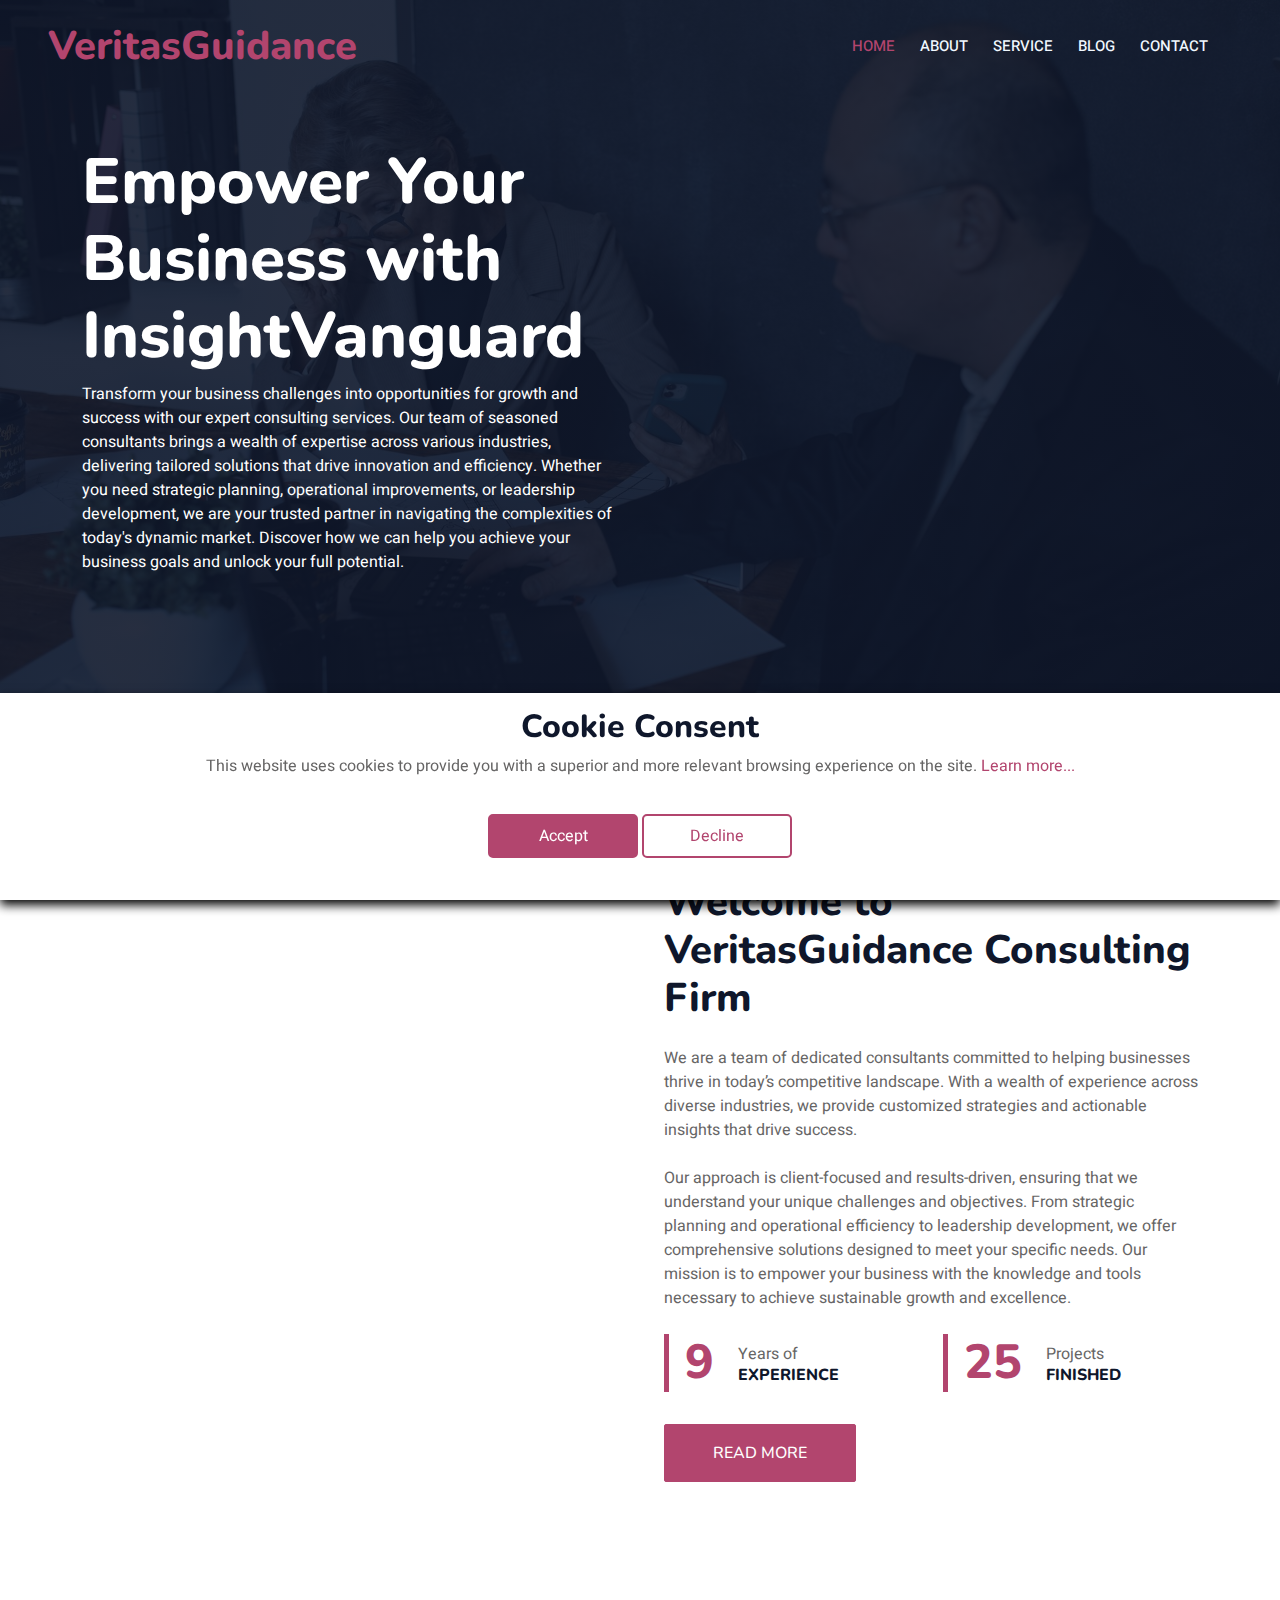
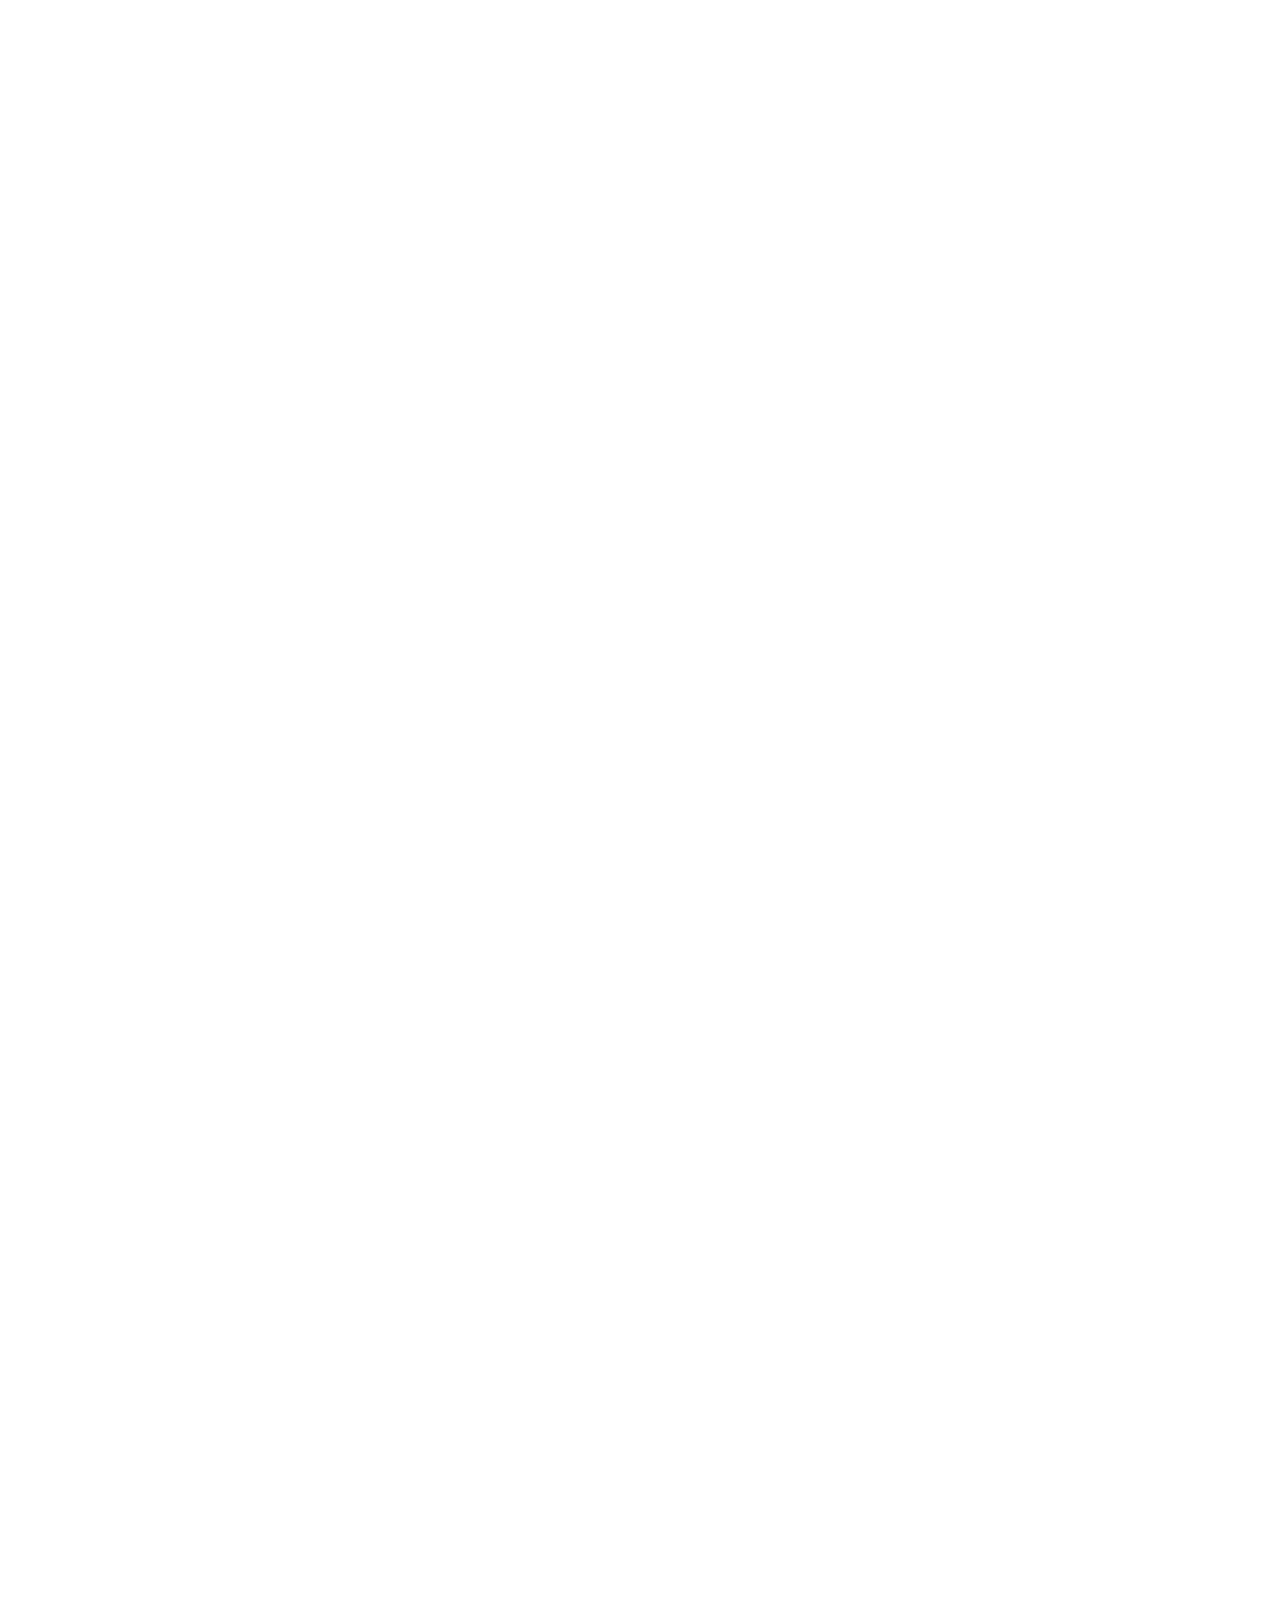
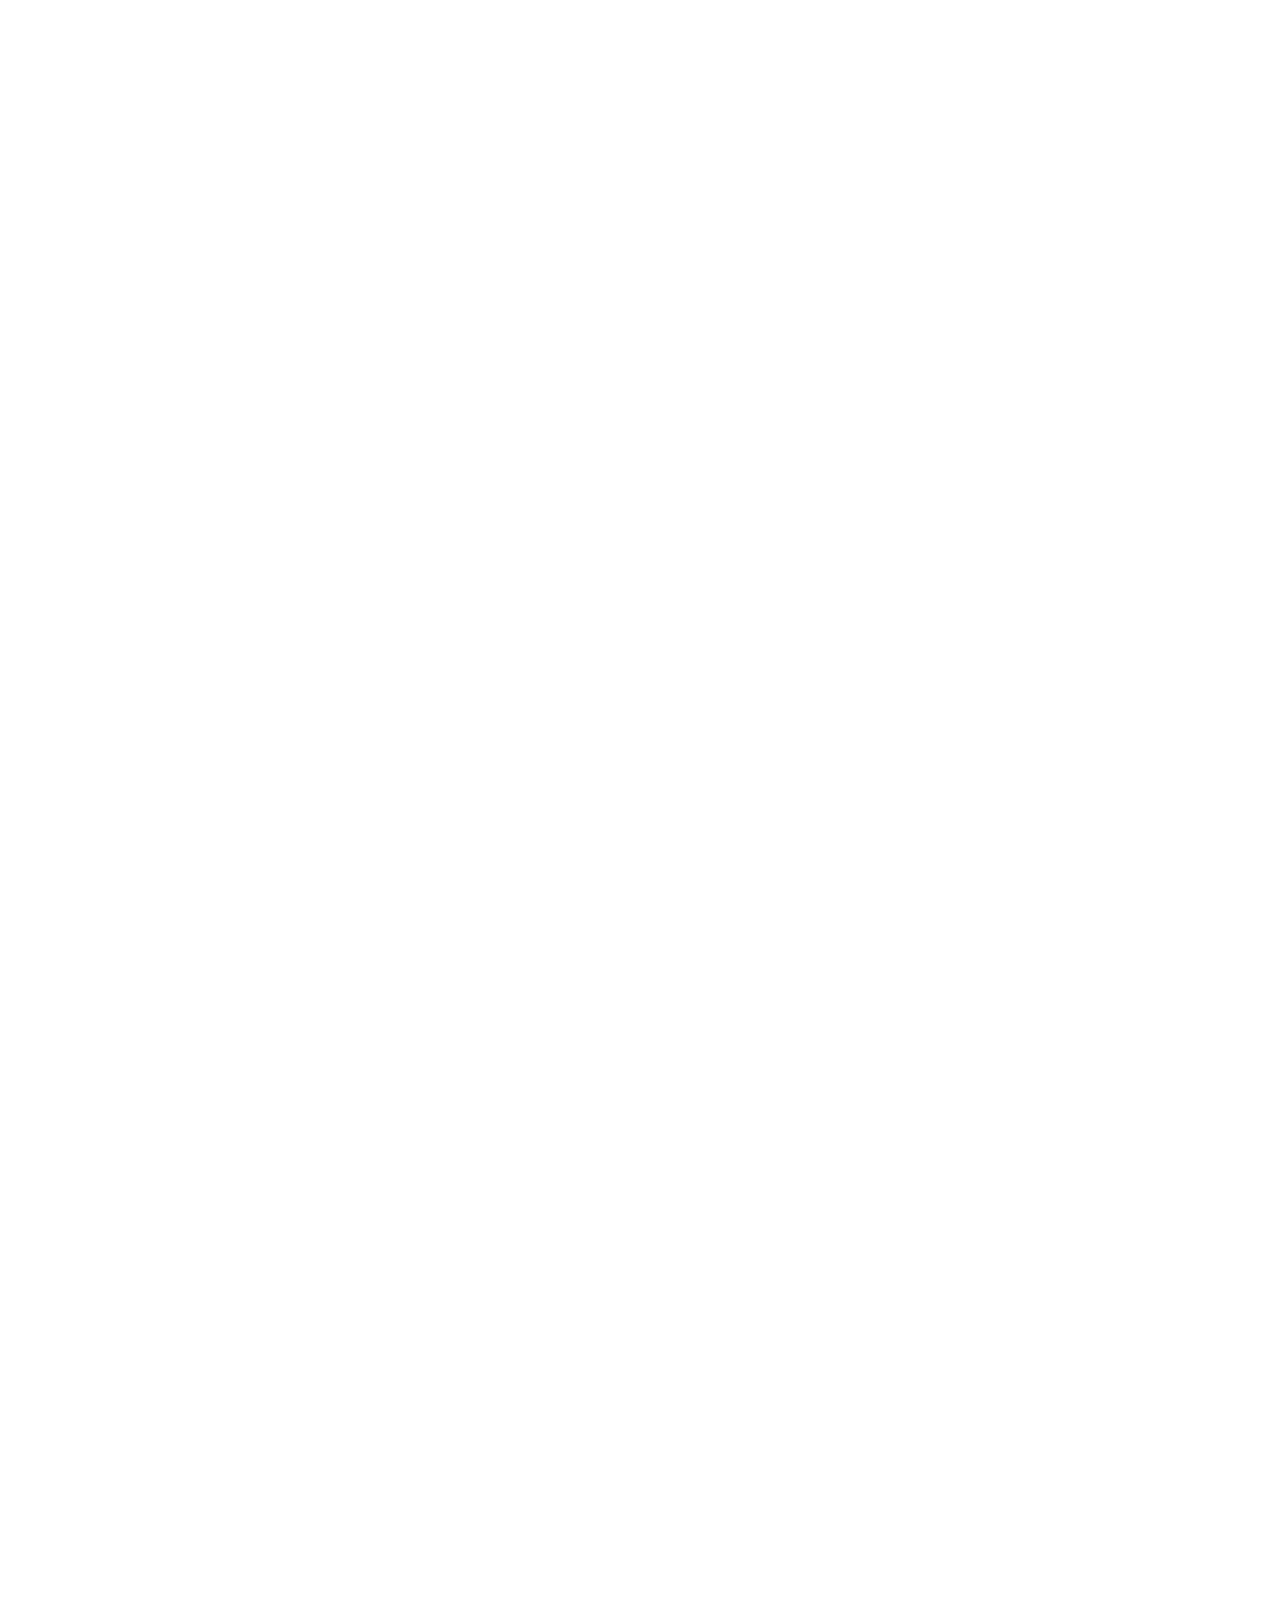
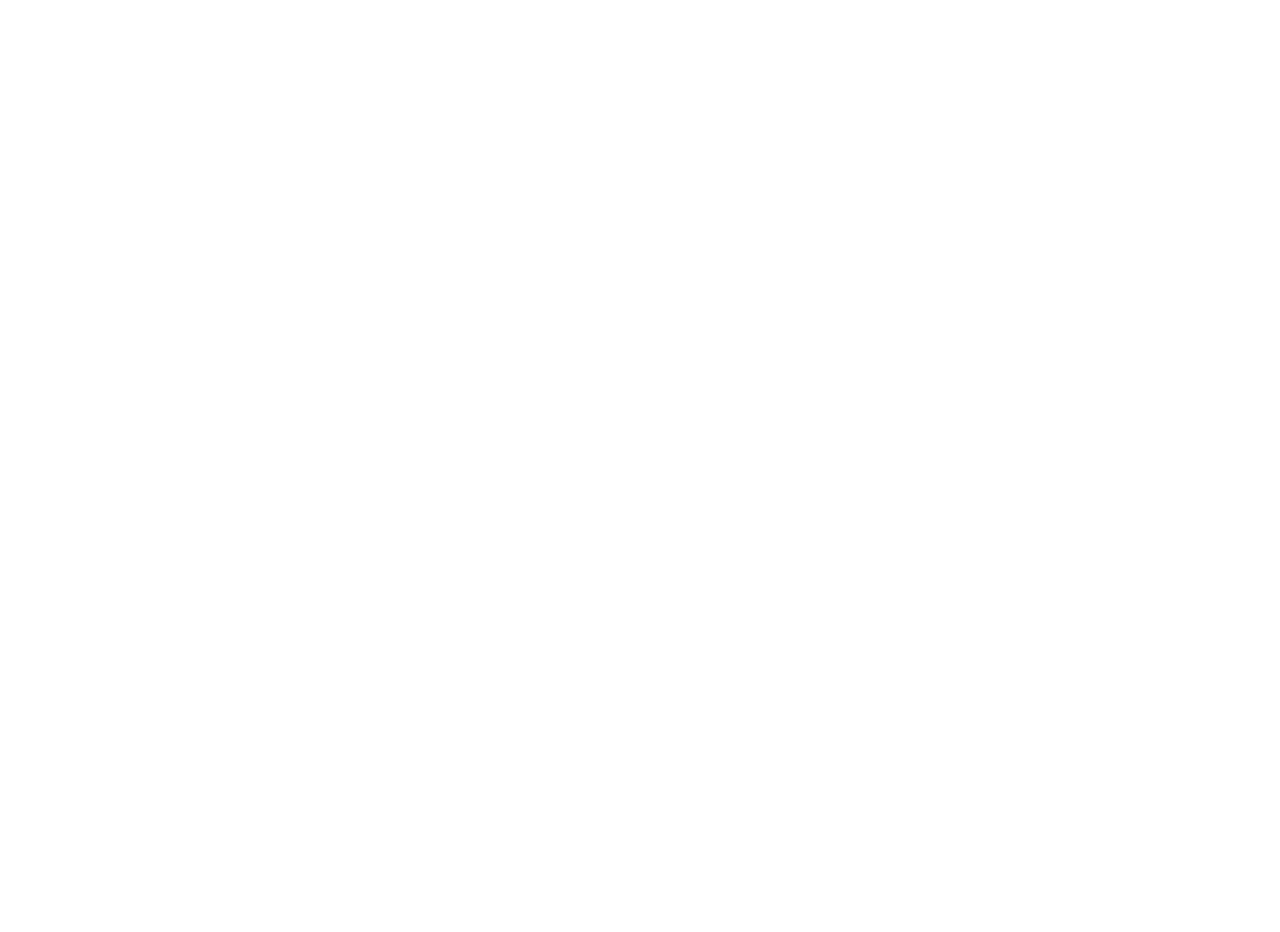
<file: index.html>
<!DOCTYPE html>
<html lang="en">
    <head>
        <meta charset="utf-8" />
        <title>VeritasGuidance</title>
        <meta content="width=device-width, initial-scale=1.0" name="viewport" />
        <meta content="" name="keywords" />
        <meta content="" name="description" />

        <!-- Favicon -->
        <link href="img/favicon.ico" rel="icon" />

        <!-- Google Web Fonts -->
        <link rel="preconnect" href="https://fonts.googleapis.com" />
        <link rel="preconnect" href="https://fonts.gstatic.com" crossorigin />
        <link
            href="https://fonts.googleapis.com/css2?family=Heebo:wght@400;500;600&family=Nunito:wght@600;700;800&family=Pacifico&display=swap"
            rel="stylesheet"
        />

        <!-- Icon Font Stylesheet -->
        <link
            href="https://cdnjs.cloudflare.com/ajax/libs/font-awesome/5.10.0/css/all.min.css"
            rel="stylesheet"
        />
        <link
            href="https://cdn.jsdelivr.net/npm/bootstrap-icons@1.4.1/font/bootstrap-icons.css"
            rel="stylesheet"
        />

        <!-- Libraries Stylesheet -->
        <link href="lib/animate/animate.min.css" rel="stylesheet" />
        <link
            href="lib/owlcarousel/assets/owl.carousel.min.css"
            rel="stylesheet"
        />
        <link
            href="lib/tempusdominus/css/tempusdominus-bootstrap-4.min.css"
            rel="stylesheet"
        />

        <!-- Customized Bootstrap Stylesheet -->
        <link href="css/bootstrap.min.css" rel="stylesheet" />

        <!-- Template Stylesheet -->
        <link href="css/style.css" rel="stylesheet" />
    </head>

    <body>
        <div class="bg-white p-0">
            <!-- Spinner Start -->
            <div
                id="spinner"
                class="show bg-white position-fixed translate-middle w-100 vh-100 top-50 start-50 d-flex align-items-center justify-content-center"
            >
                <div
                    class="spinner-border text-primary"
                    style="width: 3rem; height: 3rem"
                    role="status"
                >
                    <span class="sr-only">Loading...</span>
                </div>
            </div>
            <!-- Spinner End -->

            <!-- Navbar & Hero Start -->
            <div class="position-relative p-0">
                <nav
                    class="navbar navbar-expand-lg navbar-dark bg-dark px-4 px-lg-5 py-3 py-lg-0"
                >
                    <a href="" class="navbar-brand p-0">
                        <h1 class="text-primary m-0">VeritasGuidance</h1>
                        <!-- <img src="img/logo.png" alt="Logo"> -->
                    </a>
                    <button
                        class="navbar-toggler"
                        type="button"
                        data-bs-toggle="collapse"
                        data-bs-target="#navbarCollapse"
                    >
                        <span class="fa fa-bars"></span>
                    </button>
                    <div class="collapse navbar-collapse" id="navbarCollapse">
                        <div class="navbar-nav ms-auto py-0 pe-4">
                            <a
                                href="index.html"
                                class="nav-item nav-link active"
                                >Home</a
                            >
                            <a href="#about.html" class="nav-item nav-link"
                                >About</a
                            >
                            <a href="#service" class="nav-item nav-link"
                                >Service</a
                            >
                            <a href="#blog" class="nav-item nav-link">Blog</a>
                            <a href="#contact" class="nav-item nav-link"
                                >Contact</a
                            >
                        </div>
                    </div>
                </nav>

                <div class="py-5 bg-dark hero-header mb-5">
                    <div class="container my-5 py-5">
                        <div class="row align-items-center g-5">
                            <div class="col-lg-6 text-center text-lg-start">
                                <h1
                                    class="display-3 text-white animated slideInLeft"
                                >
                                    Empower Your Business with InsightVanguard
                                </h1>
                                <p
                                    class="text-white animated slideInLeft mb-4 pb-2"
                                >
                                    Transform your business challenges into
                                    opportunities for growth and success with
                                    our expert consulting services. Our team of
                                    seasoned consultants brings a wealth of
                                    expertise across various industries,
                                    delivering tailored solutions that drive
                                    innovation and efficiency. Whether you need
                                    strategic planning, operational
                                    improvements, or leadership development, we
                                    are your trusted partner in navigating the
                                    complexities of today's dynamic market.
                                    Discover how we can help you achieve your
                                    business goals and unlock your full
                                    potential.
                                </p>
                            </div>
                        </div>
                    </div>
                </div>
            </div>
            <!-- Navbar & Hero End -->

            <!-- About Start -->
            <div id="about" class="container-xxl py-5">
                <div class="container">
                    <div class="row g-5 align-items-center">
                        <div class="col-lg-6">
                            <div class="row g-3">
                                <div class="col-6 text-start">
                                    <img
                                        class="img-fluid rounded w-100 wow zoomIn"
                                        data-wow-delay="0.1s"
                                        src="img/about-1.jpg"
                                    />
                                </div>
                                <div class="col-6 text-start">
                                    <img
                                        class="img-fluid rounded w-75 wow zoomIn"
                                        data-wow-delay="0.3s"
                                        src="img/about-2.jpg"
                                        style="margin-top: 25%"
                                    />
                                </div>
                                <div class="col-6 text-end">
                                    <img
                                        class="img-fluid rounded w-75 wow zoomIn"
                                        data-wow-delay="0.5s"
                                        src="img/about-3.jpg"
                                    />
                                </div>
                                <div class="col-6 text-end">
                                    <img
                                        class="img-fluid rounded w-100 wow zoomIn"
                                        data-wow-delay="0.7s"
                                        src="img/about-4.jpg"
                                    />
                                </div>
                            </div>
                        </div>
                        <div class="col-lg-6">
                            <h5
                                class="section-title ff-secondary text-start text-primary fw-normal"
                            >
                                About Us
                            </h5>
                            <h1 class="mb-4">
                                Welcome to VeritasGuidance Consulting Firm
                            </h1>
                            <p class="mb-4">
                                We are a team of dedicated consultants committed
                                to helping businesses thrive in today’s
                                competitive landscape. With a wealth of
                                experience across diverse industries, we provide
                                customized strategies and actionable insights
                                that drive success.
                            </p>
                            <p class="mb-4">
                                Our approach is client-focused and
                                results-driven, ensuring that we understand your
                                unique challenges and objectives. From strategic
                                planning and operational efficiency to
                                leadership development, we offer comprehensive
                                solutions designed to meet your specific needs.
                                Our mission is to empower your business with the
                                knowledge and tools necessary to achieve
                                sustainable growth and excellence.
                            </p>
                            <div class="row g-4 mb-4">
                                <div class="col-sm-6">
                                    <div
                                        class="d-flex align-items-center border-start border-5 border-primary px-3"
                                    >
                                        <h1
                                            class="flex-shrink-0 display-5 text-primary mb-0"
                                            data-toggle="counter-up"
                                        >
                                            9
                                        </h1>
                                        <div class="ps-4">
                                            <p class="mb-0">Years of</p>
                                            <h6 class="text-uppercase mb-0">
                                                Experience
                                            </h6>
                                        </div>
                                    </div>
                                </div>
                                <div class="col-sm-6">
                                    <div
                                        class="d-flex align-items-center border-start border-5 border-primary px-3"
                                    >
                                        <h1
                                            class="flex-shrink-0 display-5 text-primary mb-0"
                                            data-toggle="counter-up"
                                        >
                                            25
                                        </h1>
                                        <div class="ps-4">
                                            <p class="mb-0">Projects</p>
                                            <h6 class="text-uppercase mb-0">
                                                Finished
                                            </h6>
                                        </div>
                                    </div>
                                </div>
                            </div>
                            <a class="btn btn-primary py-3 px-5 mt-2" href=""
                                >Read More</a
                            >
                        </div>
                    </div>
                </div>
            </div>
            <!-- About End -->

            <!-- Service Start -->
            <div id="services" class="container-xxl py-5">
                <div class="container">
                    <div class="text-center wow fadeInUp" data-wow-delay="0.1s">
                        <h5
                            class="section-title ff-secondary text-center text-primary fw-normal"
                        >
                            Our Services
                        </h5>
                        <h1 class="mb-5">Empowering Your Financial Journey</h1>
                    </div>
                    <div class="row g-4">
                        <div
                            class="col-lg-3 col-sm-6 wow fadeInUp"
                            data-wow-delay="0.1s"
                        >
                            <div class="service-item rounded pt-3">
                                <div class="p-4">
                                    <i
                                        class="fa fa-3x fa-solid fa-user text-primary mb-4"
                                    ></i>
                                    <h5>Financial Planning</h5>
                                    <p>
                                        Achieve your financial goals with
                                        comprehensive financial planning. Our
                                        expert consultants will help you create
                                        a detailed roadmap for financial
                                        stability and growth, ensuring you are
                                        well-prepared for the future.
                                    </p>
                                </div>
                            </div>
                        </div>
                        <div
                            class="col-lg-3 col-sm-6 wow fadeInUp"
                            data-wow-delay="0.3s"
                        >
                            <div class="service-item rounded pt-3">
                                <div class="p-4">
                                    <i
                                        class="fa fa-3x fa-solid fa-file text-primary mb-4"
                                    ></i>
                                    <h5>
                                        Portfolio Diversification & Asset
                                        Management
                                    </h5>
                                    <p>
                                        Enhance your investment portfolio with
                                        our portfolio diversification and asset
                                        management services. We provide tailored
                                        solutions to mitigate risks and maximize
                                        returns, focusing on smart investing and
                                        long-term investments.
                                    </p>
                                </div>
                            </div>
                        </div>
                        <div
                            class="col-lg-3 col-sm-6 wow fadeInUp"
                            data-wow-delay="0.5s"
                        >
                            <div class="service-item rounded pt-3">
                                <div class="p-4">
                                    <i
                                        class="fa fa-3x fa-solid fa-folder-open text-primary mb-4"
                                    ></i>
                                    <h5>
                                        Investment Strategy & Financial
                                        Independence
                                    </h5>
                                    <p>
                                        Develop a robust investment strategy
                                        that paves the way to financial
                                        independence. Our team offers expert
                                        guidance on creating a balanced
                                        portfolio, focusing on achieving passive
                                        income and sustainable growth.
                                    </p>
                                </div>
                            </div>
                        </div>
                        <div
                            class="col-lg-3 col-sm-6 wow fadeInUp"
                            data-wow-delay="0.7s"
                        >
                            <div class="service-item rounded pt-3">
                                <div class="p-4">
                                    <i
                                        class="fa fa-3x fa-solid fa-database text-primary mb-4"
                                    ></i>
                                    <h5>
                                        Portfolio Solutions for Smart Investing
                                    </h5>
                                    <p>
                                        Explore our portfolio solutions designed
                                        for smart investing. We provide
                                        strategies that emphasize financial
                                        stability and long-term success, helping
                                        you navigate the complexities of the
                                        investment landscape.
                                    </p>
                                </div>
                            </div>
                        </div>
                        <div
                            class="col-lg-3 col-sm-6 wow fadeInUp"
                            data-wow-delay="0.1s"
                        >
                            <div class="service-item rounded pt-3">
                                <div class="p-4">
                                    <i
                                        class="fa fa-3x fa-solid fa-fingerprint text-primary mb-4"
                                    ></i>
                                    <h5>Investing in South Africa</h5>
                                    <p>
                                        Unlock the potential of emerging markets
                                        by investing in South Africa. Our
                                        consultants offer insights and
                                        strategies tailored to the unique
                                        opportunities in this vibrant economy,
                                        ensuring your investments are both
                                        meaningful and profitable.
                                    </p>
                                </div>
                            </div>
                        </div>
                        <div
                            class="col-lg-3 col-sm-6 wow fadeInUp"
                            data-wow-delay="0.3s"
                        >
                            <div class="service-item rounded pt-3">
                                <div class="p-4">
                                    <i
                                        class="fa fa-3x fa-solid fa-code-branch text-primary mb-4"
                                    ></i>
                                    <h5>
                                        Long-term Investments & Passive Income
                                    </h5>
                                    <p>
                                        Secure your financial future with
                                        long-term investments and passive income
                                        strategies. Our expert advice helps you
                                        build a resilient portfolio that
                                        provides consistent returns and supports
                                        your financial goals.
                                    </p>
                                </div>
                            </div>
                        </div>
                        <div
                            class="col-lg-3 col-sm-6 wow fadeInUp"
                            data-wow-delay="0.5s"
                        >
                            <div class="service-item rounded pt-3">
                                <div class="p-4">
                                    <i
                                        class="fa fa-3x fa-solid fa-chart-line text-primary mb-4"
                                    ></i>
                                    <h5>Holistic Financial Guidance</h5>
                                    <p>
                                        Benefit from our holistic approach to
                                        financial planning, where we analyze
                                        your current financial situation, assess
                                        your goals, and develop a customized
                                        plan to secure your financial future.
                                        Our comprehensive strategies encompass
                                        all aspects of financial planning to
                                        ensure your long-term success.
                                    </p>
                                </div>
                            </div>
                        </div>
                        <div
                            class="col-lg-3 col-sm-6 wow fadeInUp"
                            data-wow-delay="0.7s"
                        >
                            <div class="service-item rounded pt-3">
                                <div class="p-4">
                                    <i
                                        class="fa fa-3x fa-headset text-primary mb-4"
                                    ></i>
                                    <h5>Strategic Investment Planning</h5>
                                    <p>
                                        Take advantage of our strategic
                                        investment planning services to optimize
                                        your investment portfolio. Our experts
                                        utilize smart investing techniques to
                                        help you make informed decisions,
                                        minimize risks, and maximize returns,
                                        paving the way for financial stability
                                        and growth.
                                    </p>
                                </div>
                            </div>
                        </div>
                    </div>
                </div>
            </div>
            <!-- Service End -->

            <div
                class="modal fade"
                id="videoModal"
                tabindex="-1"
                aria-labelledby="exampleModalLabel"
                aria-hidden="true"
            >
                <div class="modal-dialog">
                    <div class="modal-content rounded-0">
                        <div class="modal-header">
                            <h5 class="modal-title" id="exampleModalLabel">
                                Youtube Video
                            </h5>
                            <button
                                type="button"
                                class="btn-close"
                                data-bs-dismiss="modal"
                                aria-label="Close"
                            ></button>
                        </div>
                        <div class="modal-body">
                            <!-- 16:9 aspect ratio -->
                            <div class="ratio ratio-16x9">
                                <iframe
                                    class="embed-responsive-item"
                                    src=""
                                    id="video"
                                    allowfullscreen
                                    allowscriptaccess="always"
                                    allow="autoplay"
                                ></iframe>
                            </div>
                        </div>
                    </div>
                </div>
            </div>
            <!-- Reservation Start -->

            <!-- Team Start -->
            <div class="container-xxl pt-5 pb-3">
                <div class="container">
                    <div class="text-center wow fadeInUp" data-wow-delay="0.1s">
                        <h5
                            class="section-title ff-secondary text-center text-primary fw-normal"
                        >
                            Team Members
                        </h5>
                        <h1 class="mb-5">Our Consultants</h1>
                    </div>
                    <div class="row g-4">
                        <div
                            class="col-lg-3 col-md-6 wow fadeInUp"
                            data-wow-delay="0.1s"
                        >
                            <div
                                style="padding-bottom: 70px"
                                class="team-item text-center rounded overflow-hidden"
                            >
                                <div class="rounded-circle overflow-hidden m-4">
                                    <img
                                        class="img-fluid"
                                        src="img/team-1.jpg"
                                        alt=""
                                    />
                                </div>
                                <h5 class="mb-0">Alexandra Bennett</h5>
                                <small>Senior Financial Consultant</small>
                            </div>
                        </div>
                        <div
                            class="col-lg-3 col-md-6 wow fadeInUp"
                            data-wow-delay="0.3s"
                        >
                            <div
                                style="padding-bottom: 70px"
                                class="team-item text-center rounded overflow-hidden"
                            >
                                <div class="rounded-circle overflow-hidden m-4">
                                    <img
                                        class="img-fluid"
                                        src="img/team-2.jpg"
                                        alt=""
                                    />
                                </div>
                                <h5 class="mb-0">David Chen</h5>
                                <small>Investment Strategist</small>
                            </div>
                        </div>
                        <div
                            class="col-lg-3 col-md-6 wow fadeInUp"
                            data-wow-delay="0.5s"
                        >
                            <div
                                style="padding-bottom: 70px"
                                class="team-item text-center rounded overflow-hidden"
                            >
                                <div class="rounded-circle overflow-hidden m-4">
                                    <img
                                        class="img-fluid"
                                        src="img/team-3.jpg"
                                        alt=""
                                    />
                                </div>
                                <h5 class="mb-0">Emily Nguyen</h5>
                                <small>Wealth Management Advisor</small>
                            </div>
                        </div>
                        <div
                            class="col-lg-3 col-md-6 wow fadeInUp"
                            data-wow-delay="0.7s"
                        >
                            <div
                                style="padding-bottom: 70px"
                                class="team-item text-center rounded overflow-hidden"
                            >
                                <div class="rounded-circle overflow-hidden m-4">
                                    <img
                                        class="img-fluid"
                                        src="img/team-4.jpg"
                                        alt=""
                                    />
                                </div>
                                <h5 class="mb-0">Michael Johnson</h5>
                                <small>Retirement Planning Specialist</small>
                            </div>
                        </div>
                    </div>
                </div>
            </div>
            <!-- Team End -->

            <!-- Testimonial Start -->
            <div class="container-xxl py-5 wow fadeInUp" data-wow-delay="0.1s">
                <div class="container">
                    <div class="text-center">
                        <h5
                            class="section-title ff-secondary text-center text-primary fw-normal"
                        >
                            Testimonial
                        </h5>
                        <h1 class="mb-5">Our Clients Say!!!</h1>
                    </div>
                    <div class="owl-carousel testimonial-carousel">
                        <div
                            class="testimonial-item bg-transparent border rounded p-4"
                        >
                            <i
                                class="fa fa-quote-left fa-2x text-primary mb-3"
                            ></i>
                            <p>
                                Working with this consulting team has been a
                                game-changer for our business. Their financial
                                planning and investment strategy expertise
                                helped us achieve financial stability and growth
                                beyond our expectations. We highly recommend
                                their services!
                            </p>
                            <div class="d-flex align-items-center">
                                <img
                                    class="img-fluid flex-shrink-0 rounded-circle"
                                    src="img/testimonial-2.jpg"
                                    style="width: 50px; height: 50px"
                                />
                                <div class="ps-3">
                                    <h5 class="mb-1">Sarah M.</h5>
                                </div>
                            </div>
                        </div>
                        <div
                            class="testimonial-item bg-transparent border rounded p-4"
                        >
                            <i
                                class="fa fa-quote-left fa-2x text-primary mb-3"
                            ></i>
                            <p>
                                Their approach to portfolio diversification and
                                asset management is unparalleled. We now have a
                                robust portfolio that not only mitigates risk
                                but also maximizes our returns. Truly a smart
                                investing partner.
                            </p>
                            <div class="d-flex align-items-center">
                                <img
                                    class="img-fluid flex-shrink-0 rounded-circle"
                                    src="img/testimonial-1.jpg"
                                    style="width: 50px; height: 50px"
                                />
                                <div class="ps-3">
                                    <h5 class="mb-1">James L.</h5>
                                </div>
                            </div>
                        </div>
                        <div
                            class="testimonial-item bg-transparent border rounded p-4"
                        >
                            <i
                                class="fa fa-quote-left fa-2x text-primary mb-3"
                            ></i>
                            <p>
                                As a company looking to invest in South Africa,
                                we were unsure where to start. Their deep
                                insights and tailored strategies have made our
                                investments meaningful and profitable. They are
                                our go-to consultants for international
                                investments.
                            </p>
                            <div class="d-flex align-items-center">
                                <img
                                    class="img-fluid flex-shrink-0 rounded-circle"
                                    src="img/testimonial-3.jpg"
                                    style="width: 50px; height: 50px"
                                />
                                <div class="ps-3">
                                    <h5 class="mb-1">Lindiwe N.</h5>
                                </div>
                            </div>
                        </div>
                        <div
                            class="testimonial-item bg-transparent border rounded p-4"
                        >
                            <i
                                class="fa fa-quote-left fa-2x text-primary mb-3"
                            ></i>
                            <p>
                                Their guidance on long-term investments and
                                passive income has been invaluable. We've
                                achieved financial independence and continue to
                                see consistent growth in our portfolio. Their
                                expertise is top-notch.
                            </p>
                            <div class="d-flex align-items-center">
                                <img
                                    class="img-fluid flex-shrink-0 rounded-circle"
                                    src="img/testimonial-4.jpg"
                                    style="width: 50px; height: 50px"
                                />
                                <div class="ps-3">
                                    <h5 class="mb-1">Maria K.</h5>
                                </div>
                            </div>
                        </div>
                    </div>
                </div>
            </div>
            <!-- Testimonial End -->

            <div class="container-xxl pt-5 pb-3">
                <div class="container">
                    <div class="text-center wow fadeInUp" data-wow-delay="0.1s">
                        <h5
                            class="section-title ff-secondary text-center text-primary fw-normal"
                        >
                            Our Blog
                        </h5>
                        <h1 class="mb-5">
                            Stay up to date with our latest news
                        </h1>
                    </div>
                    <div class="row g-4">
                        <div
                            class="col-lg-4 col-md-6 wow fadeInUp"
                            data-wow-delay="0.1s"
                        >
                            <div
                                style="padding: 20px; padding-bottom: 70px"
                                class="team-item text-center rounded overflow-hidden"
                            >
                                <div
                                    class="rounded-circle overflow-hidden"
                                    style="
                                        margin-bottom: 20px;
                                        border-radius: 0 !important;
                                    "
                                >
                                    <img
                                        class="img-fluid"
                                        src="img/blog-1.jpg"
                                        alt=""
                                        style="border-radius: 0px !important"
                                    />
                                </div>
                                <h5 class="mb-0">
                                    The Ultimate Guide to Financial Planning for
                                    Financial Independence
                                </h5>
                                <small
                                    >Discover how effective financial planning
                                    can set you on the path to financial
                                    independence. Learn essential strategies and
                                    tips to create a solid financial plan that
                                    ensures long-term stability and growth. From
                                    budgeting to investing, we cover all the key
                                    steps to achieving your financial goals.
                                </small>
                            </div>
                        </div>
                        <div
                            class="col-lg-4 col-md-6 wow fadeInUp"
                            data-wow-delay="0.3s"
                        >
                            <div
                                style="padding: 20px; padding-bottom: 70px"
                                class="team-item text-center rounded overflow-hidden"
                            >
                                <div
                                    class="rounded-circle overflow-hidden"
                                    style="
                                        margin-bottom: 20px;
                                        border-radius: 0 !important;
                                    "
                                >
                                    <img
                                        class="img-fluid"
                                        src="img/blog-2.jpg"
                                        alt=""
                                        style="border-radius: 0px !important"
                                    />
                                </div>
                                <h5 class="mb-0">
                                    Smart Investing: Portfolio Diversification &
                                    Asset Management Explained
                                </h5>
                                <small
                                    >Unlock the secrets of smart investing with
                                    our in-depth guide to portfolio
                                    diversification and asset management.
                                    Understand the importance of diversifying
                                    your investments to minimize risks and
                                    maximize returns. Get expert advice on
                                    building a resilient portfolio that adapts
                                    to changing market conditions.</small
                                >
                            </div>
                        </div>
                        <div
                            class="col-lg-4 col-md-6 wow fadeInUp"
                            data-wow-delay="0.5s"
                        >
                            <div
                                style="padding: 20px; padding-bottom: 70px"
                                class="team-item text-center rounded overflow-hidden"
                            >
                                <div
                                    class="rounded-circle overflow-hidden"
                                    style="
                                        margin-bottom: 20px;
                                        border-radius: 0 !important;
                                    "
                                >
                                    <img
                                        class="img-fluid"
                                        src="img/blog-3.jpg"
                                        alt=""
                                        style="border-radius: 0px !important"
                                    />
                                </div>
                                <h5 class="mb-0">
                                    Exploring Opportunities: How to Invest in
                                    South Africa for Long-term Gains
                                </h5>
                                <small
                                    >Curious about how to invest in South
                                    Africa? This blog explores the unique
                                    opportunities and potential benefits of
                                    investing in this emerging market. Learn
                                    about the investment strategies that can
                                    yield passive income and contribute to your
                                    portfolio's long-term success, and
                                    understand the true meaning of strategic
                                    investment in a dynamic economy.</small
                                >
                            </div>
                        </div>
                    </div>
                </div>
            </div>

            <!-- Contact Start -->
            <div id="contact" class="container-xxl py-5">
                <div class="container">
                    <div class="text-center wow fadeInUp" data-wow-delay="0.1s">
                        <h5
                            class="section-title ff-secondary text-center text-primary fw-normal"
                        >
                            Contact Us
                        </h5>
                        <h1 class="mb-5">Contact For Any Query</h1>
                    </div>
                    <div class="row g-4">
                        <div class="col-md-6 wow fadeIn" data-wow-delay="0.1s">
                            <iframe
                                src="https://www.google.com/maps/embed?pb=!1m18!1m12!1m3!1d4826.058380375705!2d27.83421284435551!3d-32.96523531443035!2m3!1f0!2f0!3f0!3m2!1i1024!2i768!4f13.1!3m3!1m2!1s0x1e66e1b7eacb3025%3A0xbe0da7ed7b4bf7e7!2sSophumelela%20Centre!5e0!3m2!1suk!2sua!4v1718713981978!5m2!1suk!2sua"
                                class="position-relative rounded w-100 h-100"
                                frameborder="0"
                                style="min-height: 350px; border: 0"
                                allowfullscreen=""
                                aria-hidden="false"
                                tabindex="0"
                            ></iframe>
                        </div>
                        <div class="col-md-6">
                            <div class="wow fadeInUp" data-wow-delay="0.2s">
                                <form>
                                    <div class="row g-3">
                                        <div class="col-md-6">
                                            <div class="form-floating">
                                                <input
                                                    type="text"
                                                    class="form-control"
                                                    id="name"
                                                    placeholder="Your Name"
                                                />
                                                <label for="name"
                                                    >Your Name</label
                                                >
                                            </div>
                                        </div>
                                        <div class="col-md-6">
                                            <div class="form-floating">
                                                <input
                                                    type="email"
                                                    class="form-control"
                                                    id="email"
                                                    placeholder="Your Email"
                                                />
                                                <label for="email"
                                                    >Your Email</label
                                                >
                                                <div
                                                    id="result"
                                                    style="color: red"
                                                ></div>
                                            </div>
                                        </div>
                                        <div class="col-12">
                                            <div class="form-floating">
                                                <input
                                                    type="text"
                                                    class="form-control"
                                                    id="subject"
                                                    placeholder="Subject"
                                                />
                                                <label for="subject"
                                                    >Subject</label
                                                >
                                            </div>
                                        </div>
                                        <div class="col-12">
                                            <div class="form-floating">
                                                <textarea
                                                    class="form-control"
                                                    placeholder="Leave a message here"
                                                    id="message"
                                                    style="height: 150px"
                                                ></textarea>
                                                <label for="message"
                                                    >Message</label
                                                >
                                            </div>
                                        </div>
                                        <div class="col-12">
                                            <button
                                                class="btn btn-primary w-100 py-3"
                                                type="submit"
                                                id="submit"
                                                onclick="sendForm()"
                                            >
                                                Send Message
                                            </button>
                                        </div>
                                    </div>
                                </form>
                            </div>
                        </div>
                    </div>
                </div>
            </div>
            <!-- Contact End -->

            <!-- Footer Start -->
            <div
                class="container-fluid bg-dark text-light footer pt-5 mt-5 wow fadeIn"
                data-wow-delay="0.1s"
            >
                <div class="container py-5">
                    <div class="row g-5">
                        <div class="col-lg-4 col-md-6">
                            <h4
                                class="section-title ff-secondary text-start text-primary fw-normal mb-4"
                            >
                                VeritasGuidance
                            </h4>
                            <p>
                                Connect with us to take the first step towards
                                your financial goals. Reach out to our team of
                                experts for personalized financial advice,
                                tailored to your unique needs and aspirations.
                            </p>
                        </div>
                        <div class="col-lg-4 col-md-6">
                            <h4
                                class="section-title ff-secondary text-start text-primary fw-normal mb-4"
                            >
                                Contact us
                            </h4>
                            <p class="mb-2">
                                <i class="fa fa-map-marker-alt me-3"></i
                                >Voortrekker Rd, Dawn, East London, 5247, South
                                Africa
                            </p>
                            <p class="mb-2">
                                <i class="fa fa-phone-alt me-3"></i>+27437229283
                            </p>
                            <p class="mb-2">
                                <i class="fa fa-envelope me-3"></i
                                >veritas_guidance@gmail.com
                            </p>
                        </div>
                        <div class="col-lg-4 col-md-6">
                            <h4
                                class="section-title ff-secondary text-start text-primary fw-normal mb-4"
                            >
                                Quick links
                            </h4>
                            <div
                                style="
                                    display: flex;
                                    flex-direction: column;
                                    row-gap: 10px;
                                "
                            >
                                <a href="index.html">Home</a>
                                <a href="privacy-policy.html">Privacy</a>
                                <a href="terms-of-use.html">Terms of use</a>
                            </div>
                        </div>
                    </div>
                </div>
            </div>
            <!-- Footer End -->

            <!-- Back to Top -->
            <a href="#" class="btn btn-lg btn-primary btn-lg-square back-to-top"
                ><i class="bi bi-arrow-up"></i
            ></a>

            <!-- Cookie banner -->
            <div class="cookie-wrapper show">
                <div>
                    <i class="bx bx-cookie"></i>
                    <h2 style="text-align: center">Cookie Consent</h2>
                </div>

                <div class="data">
                    <p>
                        This website uses cookies to provide you with a superior
                        and more relevant browsing experience on the site.
                        <a href="#">Learn more...</a>
                    </p>
                </div>

                <div class="buttons">
                    <button class="cookie-button" id="acceptBtn">Accept</button>
                    <button class="cookie-button" id="declineBtn">
                        Decline
                    </button>
                </div>
            </div>
            <!-- End Cookie banner -->
        </div>

        <!-- JavaScript Libraries -->
        <script src="https://code.jquery.com/jquery-3.4.1.min.js"></script>
        <script src="https://cdn.jsdelivr.net/npm/bootstrap@5.0.0/dist/js/bootstrap.bundle.min.js"></script>
        <script src="lib/wow/wow.min.js"></script>
        <script src="lib/easing/easing.min.js"></script>
        <script src="lib/waypoints/waypoints.min.js"></script>
        <script src="lib/counterup/counterup.min.js"></script>
        <script src="lib/owlcarousel/owl.carousel.min.js"></script>
        <script src="lib/tempusdominus/js/moment.min.js"></script>
        <script src="lib/tempusdominus/js/moment-timezone.min.js"></script>
        <script src="lib/tempusdominus/js/tempusdominus-bootstrap-4.min.js"></script>

        <!-- Template Javascript -->
        <script src="js/main.js"></script>
        <script src="js/contact-form.js"></script>
        <script src="js/cookiebanner.js"></script>
    </body>
</html>
</file>
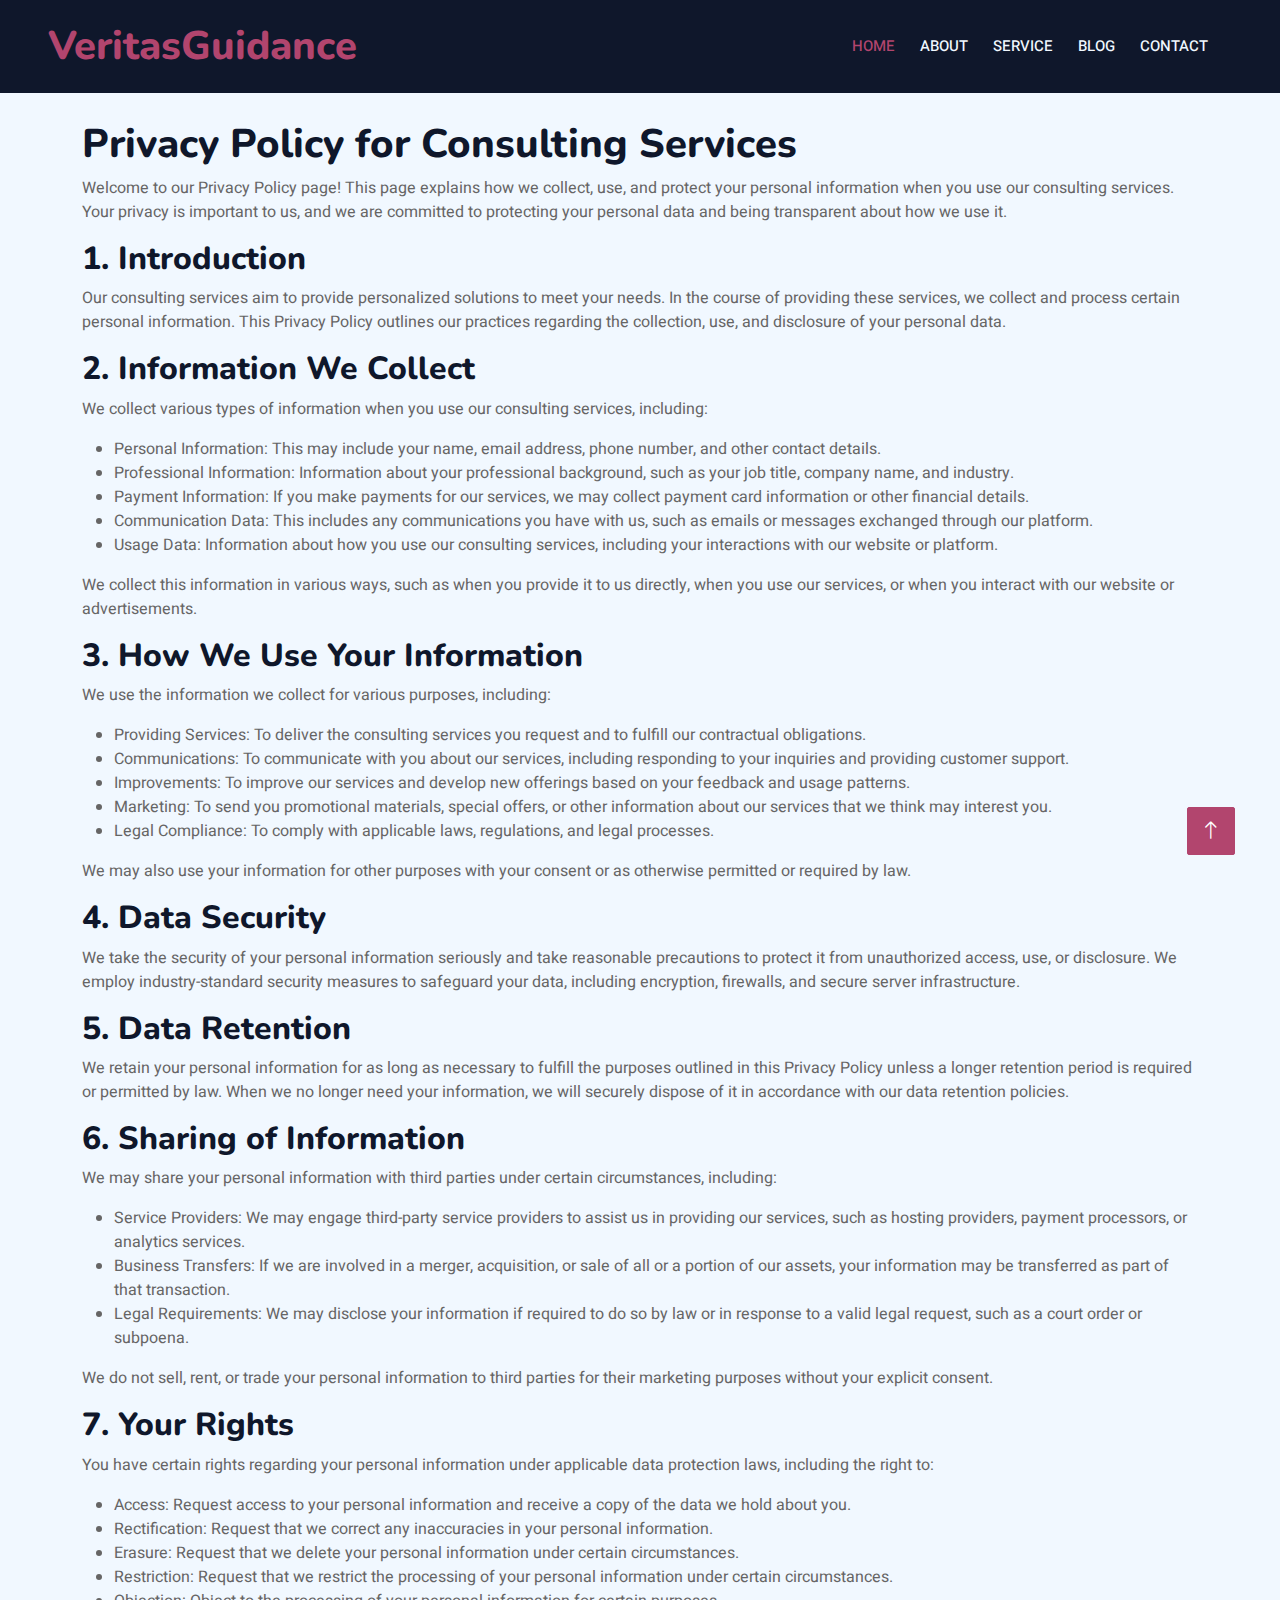
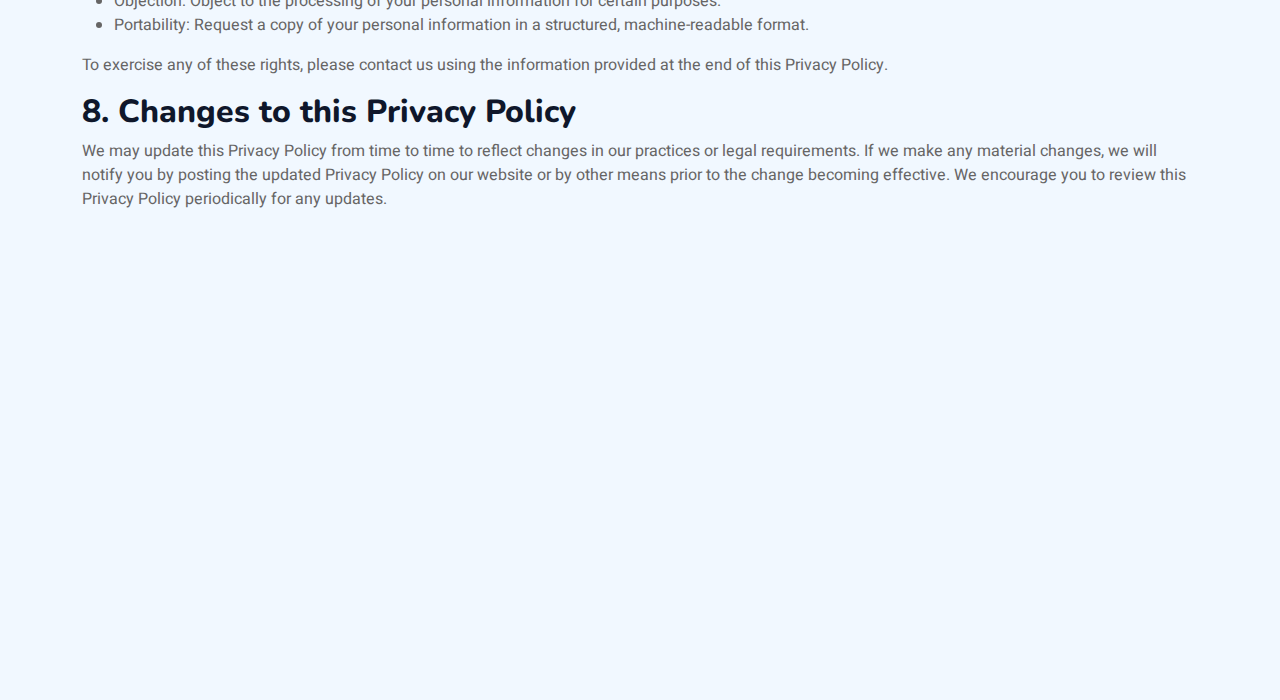
<file: privacy-policy.html>
<!DOCTYPE html>
<html dir="auto" lang="en">
    <head>
        <meta charset="utf-8" />
        <title>VeritasGuidance</title>
        <meta content="width=device-width, initial-scale=1.0" name="viewport" />
        <meta content="" name="keywords" />
        <meta content="" name="description" />

        <!-- Favicon -->
        <link href="img/favicon.ico" rel="icon" />

        <!-- Google Web Fonts -->
        <link rel="preconnect" href="https://fonts.googleapis.com" />
        <link rel="preconnect" href="https://fonts.gstatic.com" crossorigin />
        <link
            href="https://fonts.googleapis.com/css2?family=Heebo:wght@400;500;600&family=Nunito:wght@600;700;800&family=Pacifico&display=swap"
            rel="stylesheet"
        />

        <!-- Icon Font Stylesheet -->
        <link
            href="https://cdnjs.cloudflare.com/ajax/libs/font-awesome/5.10.0/css/all.min.css"
            rel="stylesheet"
        />
        <link
            href="https://cdn.jsdelivr.net/npm/bootstrap-icons@1.4.1/font/bootstrap-icons.css"
            rel="stylesheet"
        />

        <!-- Libraries Stylesheet -->
        <link href="lib/animate/animate.min.css" rel="stylesheet" />
        <link
            href="lib/owlcarousel/assets/owl.carousel.min.css"
            rel="stylesheet"
        />
        <link
            href="lib/tempusdominus/css/tempusdominus-bootstrap-4.min.css"
            rel="stylesheet"
        />

        <!-- Customized Bootstrap Stylesheet -->
        <link href="css/bootstrap.min.css" rel="stylesheet" />

        <!-- Template Stylesheet -->
        <link href="css/style.css" rel="stylesheet" />
    </head>

    <body>
        <!-- Spinner Start -->
        <div
            id="spinner"
            class="show bg-white position-fixed translate-middle w-100 vh-100 top-50 start-50 d-flex align-items-center justify-content-center"
        >
            <div
                class="spinner-border text-primary"
                style="width: 3rem; height: 3rem"
                role="status"
            >
                <span class="sr-only">Loading...</span>
            </div>
        </div>
        <!-- Spinner End -->

        <!-- Navbar & Hero Start -->
        <div class="position-relative p-0">
            <nav
                class="navbar navbar-expand-lg navbar-dark bg-dark px-4 px-lg-5 py-3 py-lg-0"
                style="position: fixed; background: var(--dark) !important"
            >
                <a href="" class="navbar-brand p-0">
                    <h1 class="text-primary m-0">VeritasGuidance</h1>
                    <!-- <img src="img/logo.png" alt="Logo"> -->
                </a>
                <button
                    class="navbar-toggler"
                    type="button"
                    data-bs-toggle="collapse"
                    data-bs-target="#navbarCollapse"
                >
                    <span class="fa fa-bars"></span>
                </button>
                <div class="collapse navbar-collapse" id="navbarCollapse">
                    <div class="navbar-nav ms-auto py-0 pe-4">
                        <a href="index.html" class="nav-item nav-link active"
                            >Home</a
                        >
                        <a href="index.html#about" class="nav-item nav-link"
                            >About</a
                        >
                        <a href="index.html#service" class="nav-item nav-link"
                            >Service</a
                        >
                        <a href="index.html#blog" class="nav-item nav-link"
                            >Blog</a
                        >
                        <a href="index.html#contact" class="nav-item nav-link"
                            >Contact</a
                        >
                    </div>
                </div>
            </nav>
        </div>
        <!-- Navbar & Hero End -->

        <!-- End Header -->
        <main>
            <article
                class="container additional-wrapper"
                style="margin-top: 100px"
            >
                <div class="page__content" style="padding: 20px 0px">
                    <h1>Privacy Policy for Consulting Services</h1>
                    <p>
                        Welcome to our Privacy Policy page! This page explains
                        how we collect, use, and protect your personal
                        information when you use our consulting services. Your
                        privacy is important to us, and we are committed to
                        protecting your personal data and being transparent
                        about how we use it.
                    </p>
                    <div>
                        <h2>1. Introduction</h2>
                        <p>
                            Our consulting services aim to provide personalized
                            solutions to meet your needs. In the course of
                            providing these services, we collect and process
                            certain personal information. This Privacy Policy
                            outlines our practices regarding the collection,
                            use, and disclosure of your personal data.
                        </p>
                    </div>
                    <div>
                        <h2>2. Information We Collect</h2>
                        <p>
                            We collect various types of information when you use
                            our consulting services, including:
                        </p>
                        <ul>
                            <li>
                                Personal Information: This may include your
                                name, email address, phone number, and other
                                contact details.
                            </li>
                            <li>
                                Professional Information: Information about your
                                professional background, such as your job title,
                                company name, and industry.
                            </li>
                            <li>
                                Payment Information: If you make payments for
                                our services, we may collect payment card
                                information or other financial details.
                            </li>
                            <li>
                                Communication Data: This includes any
                                communications you have with us, such as emails
                                or messages exchanged through our platform.
                            </li>
                            <li>
                                Usage Data: Information about how you use our
                                consulting services, including your interactions
                                with our website or platform.
                            </li>
                        </ul>
                        <p>
                            We collect this information in various ways, such as
                            when you provide it to us directly, when you use our
                            services, or when you interact with our website or
                            advertisements.
                        </p>
                    </div>
                    <div>
                        <h2>3. How We Use Your Information</h2>
                        <p>
                            We use the information we collect for various
                            purposes, including:
                        </p>
                        <ul>
                            <li>
                                Providing Services: To deliver the consulting
                                services you request and to fulfill our
                                contractual obligations.
                            </li>
                            <li>
                                Communications: To communicate with you about
                                our services, including responding to your
                                inquiries and providing customer support.
                            </li>
                            <li>
                                Improvements: To improve our services and
                                develop new offerings based on your feedback and
                                usage patterns.
                            </li>
                            <li>
                                Marketing: To send you promotional materials,
                                special offers, or other information about our
                                services that we think may interest you.
                            </li>
                            <li>
                                Legal Compliance: To comply with applicable
                                laws, regulations, and legal processes.
                            </li>
                        </ul>
                        <p>
                            We may also use your information for other purposes
                            with your consent or as otherwise permitted or
                            required by law.
                        </p>
                    </div>
                    <div>
                        <h2>4. Data Security</h2>
                        <p>
                            We take the security of your personal information
                            seriously and take reasonable precautions to protect
                            it from unauthorized access, use, or disclosure. We
                            employ industry-standard security measures to
                            safeguard your data, including encryption,
                            firewalls, and secure server infrastructure.
                        </p>
                    </div>
                    <div>
                        <h2>5. Data Retention</h2>
                        <p>
                            We retain your personal information for as long as
                            necessary to fulfill the purposes outlined in this
                            Privacy Policy unless a longer retention period is
                            required or permitted by law. When we no longer need
                            your information, we will securely dispose of it in
                            accordance with our data retention policies.
                        </p>
                    </div>
                    <div>
                        <h2>6. Sharing of Information</h2>
                        <p>
                            We may share your personal information with third
                            parties under certain circumstances, including:
                        </p>
                        <ul>
                            <li>
                                Service Providers: We may engage third-party
                                service providers to assist us in providing our
                                services, such as hosting providers, payment
                                processors, or analytics services.
                            </li>
                            <li>
                                Business Transfers: If we are involved in a
                                merger, acquisition, or sale of all or a portion
                                of our assets, your information may be
                                transferred as part of that transaction.
                            </li>
                            <li>
                                Legal Requirements: We may disclose your
                                information if required to do so by law or in
                                response to a valid legal request, such as a
                                court order or subpoena.
                            </li>
                        </ul>
                        <p>
                            We do not sell, rent, or trade your personal
                            information to third parties for their marketing
                            purposes without your explicit consent.
                        </p>
                    </div>
                    <div>
                        <h2>7. Your Rights</h2>
                        <p>
                            You have certain rights regarding your personal
                            information under applicable data protection laws,
                            including the right to:
                        </p>
                        <ul>
                            <li>
                                Access: Request access to your personal
                                information and receive a copy of the data we
                                hold about you.
                            </li>
                            <li>
                                Rectification: Request that we correct any
                                inaccuracies in your personal information.
                            </li>
                            <li>
                                Erasure: Request that we delete your personal
                                information under certain circumstances.
                            </li>
                            <li>
                                Restriction: Request that we restrict the
                                processing of your personal information under
                                certain circumstances.
                            </li>
                            <li>
                                Objection: Object to the processing of your
                                personal information for certain purposes.
                            </li>
                            <li>
                                Portability: Request a copy of your personal
                                information in a structured, machine-readable
                                format.
                            </li>
                        </ul>
                        <p>
                            To exercise any of these rights, please contact us
                            using the information provided at the end of this
                            Privacy Policy.
                        </p>
                    </div>
                    <div>
                        <h2>8. Changes to this Privacy Policy</h2>
                        <p>
                            We may update this Privacy Policy from time to time
                            to reflect changes in our practices or legal
                            requirements. If we make any material changes, we
                            will notify you by posting the updated Privacy
                            Policy on our website or by other means prior to the
                            change becoming effective. We encourage you to
                            review this Privacy Policy periodically for any
                            updates.
                        </p>
                    </div>
                </div>
            </article>
        </main>
        <!-- Footer Start -->
        <div
            class="container-fluid bg-dark text-light footer pt-5 mt-5 wow fadeIn"
            data-wow-delay="0.1s"
        >
            <div class="container py-5">
                <div class="row g-5">
                    <div class="col-lg-4 col-md-6">
                        <h4
                            class="section-title ff-secondary text-start text-primary fw-normal mb-4"
                        >
                            VeritasGuidance
                        </h4>
                        <p>
                            Connect with us to take the first step towards your
                            financial goals. Reach out to our team of experts
                            for personalized financial advice, tailored to your
                            unique needs and aspirations. Whether you're
                            planning for retirement, seeking to build wealth, or
                            exploring investment opportunities, we're here to
                            guide you every step of the way.
                        </p>
                    </div>
                    <div class="col-lg-4 col-md-6">
                        <h4
                            class="section-title ff-secondary text-start text-primary fw-normal mb-4"
                        >
                            Contact us
                        </h4>
                        <p class="mb-2">
                            <i class="fa fa-map-marker-alt me-3"></i>Voortrekker
                            Rd, Dawn, East London, 5247, South Africa
                        </p>
                        <p class="mb-2">
                            <i class="fa fa-phone-alt me-3"></i>+27437229283
                        </p>
                        <p class="mb-2">
                            <i class="fa fa-envelope me-3"></i
                            >veritas_guidance@gmail.com
                        </p>
                    </div>
                    <div class="col-lg-4 col-md-6">
                        <h4
                            class="section-title ff-secondary text-start text-primary fw-normal mb-4"
                        >
                            Quick links
                        </h4>
                        <div
                            style="
                                display: flex;
                                flex-direction: column;
                                row-gap: 10px;
                            "
                        >
                            <a href="index.html">Home</a>
                            <a href="terms-of-use.html">Terms of use</a>
                        </div>
                    </div>
                </div>
            </div>
        </div>
        <!-- Footer End -->

        <!-- Back to Top -->
        <a href="#" class="btn btn-lg btn-primary btn-lg-square back-to-top"
            ><i class="bi bi-arrow-up"></i
        ></a>

        <!-- JavaScript Libraries -->
        <script src="https://code.jquery.com/jquery-3.4.1.min.js"></script>
        <script src="https://cdn.jsdelivr.net/npm/bootstrap@5.0.0/dist/js/bootstrap.bundle.min.js"></script>
        <script src="lib/wow/wow.min.js"></script>
        <script src="lib/easing/easing.min.js"></script>
        <script src="lib/waypoints/waypoints.min.js"></script>
        <script src="lib/counterup/counterup.min.js"></script>
        <script src="lib/owlcarousel/owl.carousel.min.js"></script>
        <script src="lib/tempusdominus/js/moment.min.js"></script>
        <script src="lib/tempusdominus/js/moment-timezone.min.js"></script>
        <script src="lib/tempusdominus/js/tempusdominus-bootstrap-4.min.js"></script>

        <!-- Template Javascript -->
        <script src="js/main.js"></script>
        <script src="js/contact-form.js"></script>
        <script src="js/cookiebanner.js"></script>
    </body>
</html>
</file>
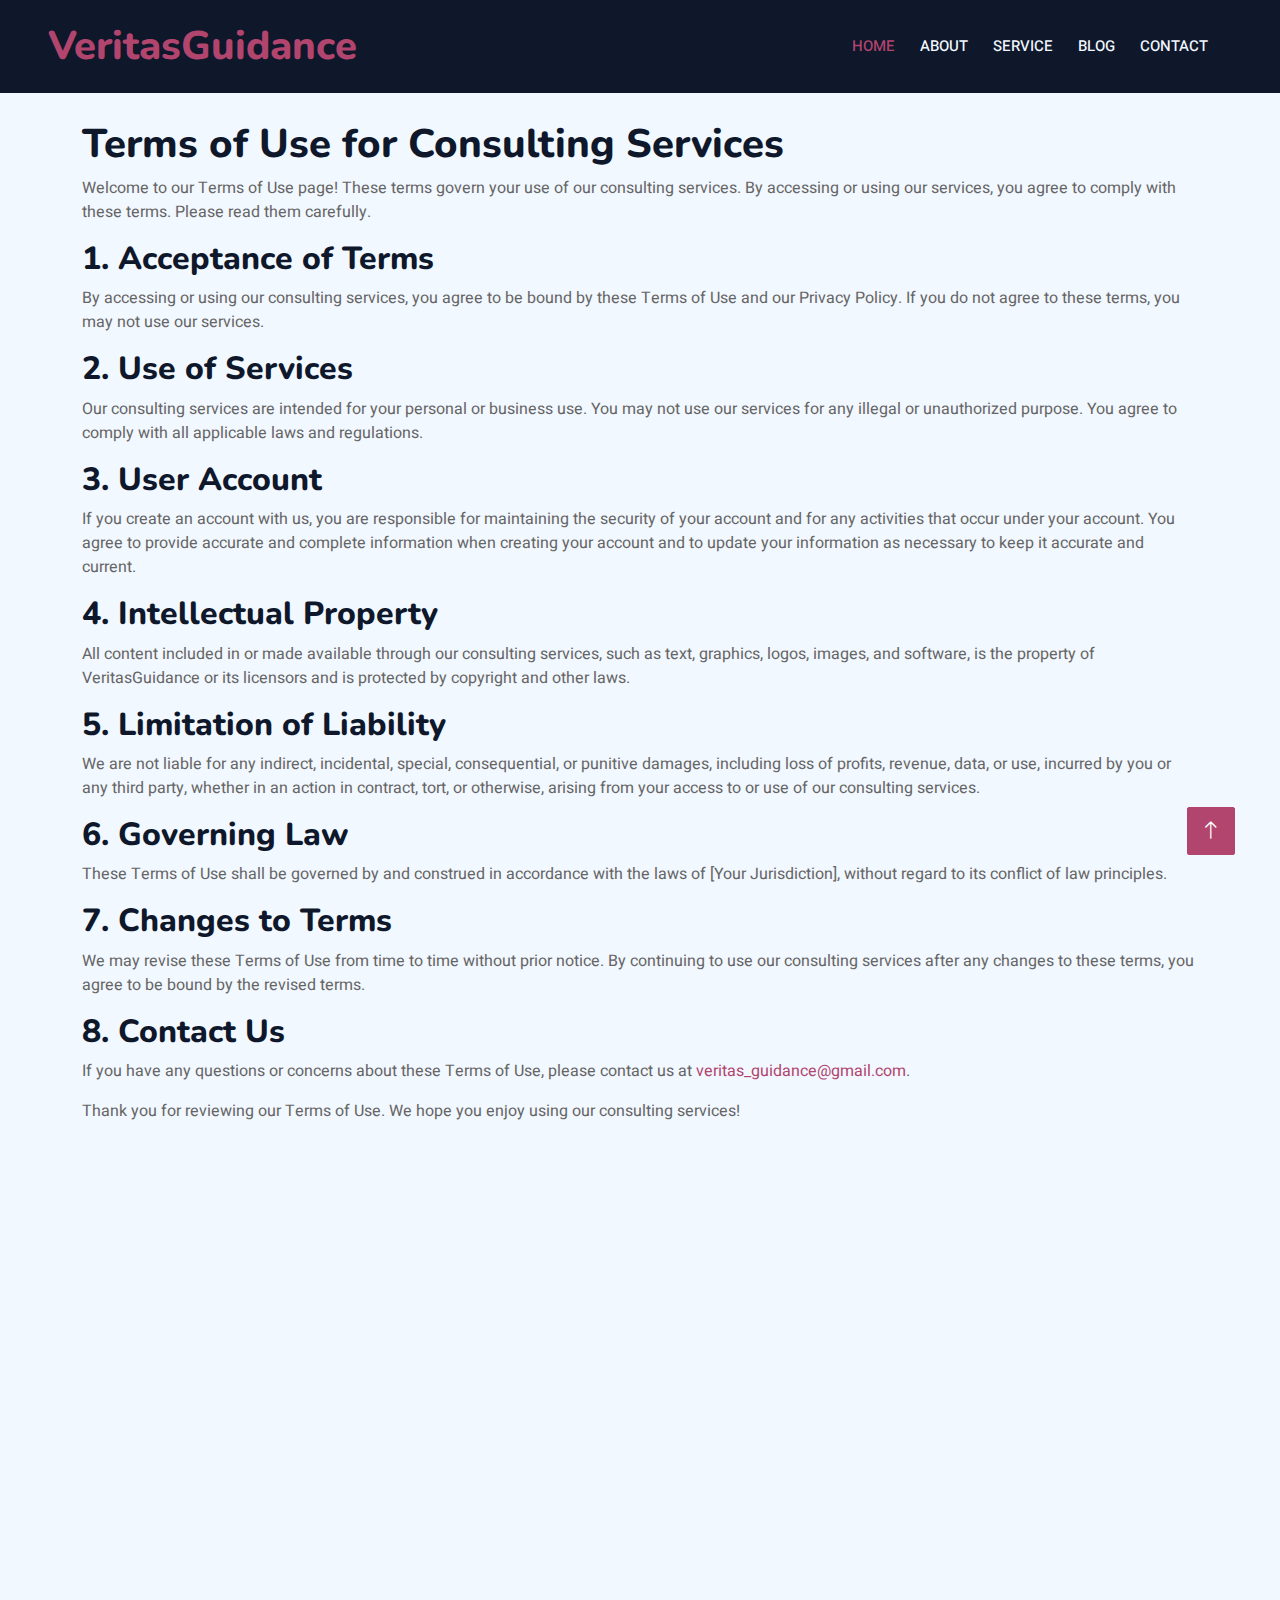
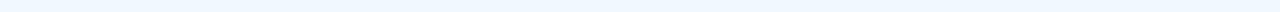
<file: terms-of-use.html>
<!DOCTYPE html>
<html dir="auto" lang="en">
    <head>
        <meta charset="utf-8" />
        <title>VeritasGuidance</title>
        <meta content="width=device-width, initial-scale=1.0" name="viewport" />
        <meta content="" name="keywords" />
        <meta content="" name="description" />

        <!-- Favicon -->
        <link href="img/favicon.ico" rel="icon" />

        <!-- Google Web Fonts -->
        <link rel="preconnect" href="https://fonts.googleapis.com" />
        <link rel="preconnect" href="https://fonts.gstatic.com" crossorigin />
        <link
            href="https://fonts.googleapis.com/css2?family=Heebo:wght@400;500;600&family=Nunito:wght@600;700;800&family=Pacifico&display=swap"
            rel="stylesheet"
        />

        <!-- Icon Font Stylesheet -->
        <link
            href="https://cdnjs.cloudflare.com/ajax/libs/font-awesome/5.10.0/css/all.min.css"
            rel="stylesheet"
        />
        <link
            href="https://cdn.jsdelivr.net/npm/bootstrap-icons@1.4.1/font/bootstrap-icons.css"
            rel="stylesheet"
        />

        <!-- Libraries Stylesheet -->
        <link href="lib/animate/animate.min.css" rel="stylesheet" />
        <link
            href="lib/owlcarousel/assets/owl.carousel.min.css"
            rel="stylesheet"
        />
        <link
            href="lib/tempusdominus/css/tempusdominus-bootstrap-4.min.css"
            rel="stylesheet"
        />

        <!-- Customized Bootstrap Stylesheet -->
        <link href="css/bootstrap.min.css" rel="stylesheet" />

        <!-- Template Stylesheet -->
        <link href="css/style.css" rel="stylesheet" />
    </head>

    <body>
        <!-- Spinner Start -->
        <div
            id="spinner"
            class="show bg-white position-fixed translate-middle w-100 vh-100 top-50 start-50 d-flex align-items-center justify-content-center"
        >
            <div
                class="spinner-border text-primary"
                style="width: 3rem; height: 3rem"
                role="status"
            >
                <span class="sr-only">Loading...</span>
            </div>
        </div>
        <!-- Spinner End -->

        <!-- Navbar & Hero Start -->
        <div class="position-relative p-0">
            <nav
                class="navbar navbar-expand-lg navbar-dark bg-dark px-4 px-lg-5 py-3 py-lg-0"
                style="position: fixed; background: var(--dark) !important"
            >
                <a href="" class="navbar-brand p-0">
                    <h1 class="text-primary m-0">VeritasGuidance</h1>
                    <!-- <img src="img/logo.png" alt="Logo"> -->
                </a>
                <button
                    class="navbar-toggler"
                    type="button"
                    data-bs-toggle="collapse"
                    data-bs-target="#navbarCollapse"
                >
                    <span class="fa fa-bars"></span>
                </button>
                <div class="collapse navbar-collapse" id="navbarCollapse">
                    <div class="navbar-nav ms-auto py-0 pe-4">
                        <a href="index.html" class="nav-item nav-link active"
                            >Home</a
                        >
                        <a href="index.html#about" class="nav-item nav-link"
                            >About</a
                        >
                        <a href="index.html#service" class="nav-item nav-link"
                            >Service</a
                        >
                        <a href="index.html#blog" class="nav-item nav-link"
                            >Blog</a
                        >
                        <a href="index.html#contact" class="nav-item nav-link"
                            >Contact</a
                        >
                    </div>
                </div>
            </nav>
        </div>
        <!-- Navbar & Hero End -->
        <main>
            <article
                class="container additional-wrapper"
                style="margin-top: 100px"
            >
                <div class="page__content" style="padding: 20px 0px">
                    <h1>Terms of Use for Consulting Services</h1>
                    <p>
                        Welcome to our Terms of Use page! These terms govern
                        your use of our consulting services. By accessing or
                        using our services, you agree to comply with these
                        terms. Please read them carefully.
                    </p>
                    <div>
                        <h2>1. Acceptance of Terms</h2>
                        <p>
                            By accessing or using our consulting services, you
                            agree to be bound by these Terms of Use and our
                            Privacy Policy. If you do not agree to these terms,
                            you may not use our services.
                        </p>
                    </div>
                    <div>
                        <h2>2. Use of Services</h2>
                        <p>
                            Our consulting services are intended for your
                            personal or business use. You may not use our
                            services for any illegal or unauthorized purpose.
                            You agree to comply with all applicable laws and
                            regulations.
                        </p>
                    </div>
                    <div>
                        <h2>3. User Account</h2>
                        <p>
                            If you create an account with us, you are
                            responsible for maintaining the security of your
                            account and for any activities that occur under your
                            account. You agree to provide accurate and complete
                            information when creating your account and to update
                            your information as necessary to keep it accurate
                            and current.
                        </p>
                    </div>
                    <div>
                        <h2>4. Intellectual Property</h2>
                        <p>
                            All content included in or made available through
                            our consulting services, such as text, graphics,
                            logos, images, and software, is the property of
                            VeritasGuidance or its licensors and is protected by
                            copyright and other laws.
                        </p>
                    </div>
                    <div>
                        <h2>5. Limitation of Liability</h2>
                        <p>
                            We are not liable for any indirect, incidental,
                            special, consequential, or punitive damages,
                            including loss of profits, revenue, data, or use,
                            incurred by you or any third party, whether in an
                            action in contract, tort, or otherwise, arising from
                            your access to or use of our consulting services.
                        </p>
                    </div>
                    <div>
                        <h2>6. Governing Law</h2>
                        <p>
                            These Terms of Use shall be governed by and
                            construed in accordance with the laws of [Your
                            Jurisdiction], without regard to its conflict of law
                            principles.
                        </p>
                    </div>
                    <div>
                        <h2>7. Changes to Terms</h2>
                        <p>
                            We may revise these Terms of Use from time to time
                            without prior notice. By continuing to use our
                            consulting services after any changes to these
                            terms, you agree to be bound by the revised terms.
                        </p>
                    </div>
                    <div>
                        <h2>8. Contact Us</h2>
                        <p>
                            If you have any questions or concerns about these
                            Terms of Use, please contact us at
                            <a href="mailto:veritas_guidance@gmail.com"
                                >veritas_guidance@gmail.com</a
                            >.
                        </p>
                    </div>
                    <footer>
                        <p>
                            Thank you for reviewing our Terms of Use. We hope
                            you enjoy using our consulting services!
                        </p>
                    </footer>
                </div>
            </article>
        </main>

        <!-- Footer Start -->
        <div
            class="container-fluid bg-dark text-light footer pt-5 mt-5 wow fadeIn"
            data-wow-delay="0.1s"
        >
            <div class="container py-5">
                <div class="row g-5">
                    <div class="col-lg-4 col-md-6">
                        <h4
                            class="section-title ff-secondary text-start text-primary fw-normal mb-4"
                        >
                            VeritasGuidance
                        </h4>
                        <p>
                            Connect with us to take the first step towards your
                            financial goals. Reach out to our team of experts
                            for personalized financial advice, tailored to your
                            unique needs and aspirations. Whether you're
                            planning for retirement, seeking to build wealth, or
                            exploring investment opportunities, we're here to
                            guide you every step of the way.
                        </p>
                    </div>
                    <div class="col-lg-4 col-md-6">
                        <h4
                            class="section-title ff-secondary text-start text-primary fw-normal mb-4"
                        >
                            Contact us
                        </h4>
                        <p class="mb-2">
                            <i class="fa fa-map-marker-alt me-3"></i>Voortrekker
                            Rd, Dawn, East London, 5247, South Africa
                        </p>
                        <p class="mb-2">
                            <i class="fa fa-phone-alt me-3"></i>+27437229283
                        </p>
                        <p class="mb-2">
                            <i class="fa fa-envelope me-3"></i
                            >veritas_guidance@gmail.com
                        </p>
                    </div>
                    <div class="col-lg-4 col-md-6">
                        <h4
                            class="section-title ff-secondary text-start text-primary fw-normal mb-4"
                        >
                            Quick links
                        </h4>
                        <div
                            style="
                                display: flex;
                                flex-direction: column;
                                row-gap: 10px;
                            "
                        >
                            <a href="index.html">Home</a>
                            <a href="privacy-policy.html">Privacy</a>
                        </div>
                    </div>
                </div>
            </div>
        </div>
        <!-- Footer End -->

        <!-- Back to Top -->
        <a href="#" class="btn btn-lg btn-primary btn-lg-square back-to-top"
            ><i class="bi bi-arrow-up"></i
        ></a>

        <!-- JavaScript Libraries -->
        <script src="https://code.jquery.com/jquery-3.4.1.min.js"></script>
        <script src="https://cdn.jsdelivr.net/npm/bootstrap@5.0.0/dist/js/bootstrap.bundle.min.js"></script>
        <script src="lib/wow/wow.min.js"></script>
        <script src="lib/easing/easing.min.js"></script>
        <script src="lib/waypoints/waypoints.min.js"></script>
        <script src="lib/counterup/counterup.min.js"></script>
        <script src="lib/owlcarousel/owl.carousel.min.js"></script>
        <script src="lib/tempusdominus/js/moment.min.js"></script>
        <script src="lib/tempusdominus/js/moment-timezone.min.js"></script>
        <script src="lib/tempusdominus/js/tempusdominus-bootstrap-4.min.js"></script>

        <!-- Template Javascript -->
        <script src="js/main.js"></script>
        <script src="js/contact-form.js"></script>
        <script src="js/cookiebanner.js"></script>
    </body>
</html>
</file>
<file: css/style.css>
/********** Template CSS **********/
:root {
    --primary: #b2456e;
    --light: #f1f8ff;
    --dark: #0f172b;
}

/* .ff-secondary {
    font-family: 'Pacifico', cursive;
} */

.fw-medium {
    font-weight: 600 !important;
}

.fw-semi-bold {
    font-weight: 700 !important;
}

.back-to-top {
    position: fixed;
    display: none;
    right: 45px;
    bottom: 45px;
    z-index: 99;
}

/*** Spinner ***/
#spinner {
    opacity: 0;
    visibility: hidden;
    transition: opacity 0.5s ease-out, visibility 0s linear 0.5s;
    z-index: 99999;
}

#spinner.show {
    transition: opacity 0.5s ease-out, visibility 0s linear 0s;
    visibility: visible;
    opacity: 1;
}

/*** Button ***/
.btn {
    font-family: 'Nunito', sans-serif;
    font-weight: 500;
    text-transform: uppercase;
    transition: 0.5s;
}

.btn.btn-primary,
.btn.btn-secondary {
    color: #ffffff;
}

.btn-square {
    width: 38px;
    height: 38px;
}

.btn-sm-square {
    width: 32px;
    height: 32px;
}

.btn-lg-square {
    width: 48px;
    height: 48px;
}

.btn-square,
.btn-sm-square,
.btn-lg-square {
    padding: 0;
    display: flex;
    align-items: center;
    justify-content: center;
    font-weight: normal;
    border-radius: 2px;
}

/*** Navbar ***/
.navbar-dark .navbar-nav .nav-link {
    position: relative;
    margin-left: 25px;
    padding: 35px 0;
    font-size: 15px;
    color: var(--light) !important;
    text-transform: uppercase;
    font-weight: 500;
    outline: none;
    transition: 0.5s;
}

.sticky-top.navbar-dark .navbar-nav .nav-link {
    padding: 20px 0;
}

.navbar-dark .navbar-nav .nav-link:hover,
.navbar-dark .navbar-nav .nav-link.active {
    color: var(--primary) !important;
}

.navbar-dark .navbar-brand img {
    max-height: 60px;
    transition: 0.5s;
}

.sticky-top.navbar-dark .navbar-brand img {
    max-height: 45px;
}

@media (max-width: 991.98px) {
    .sticky-top.navbar-dark {
        position: relative;
    }

    .navbar-dark .navbar-collapse {
        margin-top: 15px;
        border-top: 1px solid rgba(255, 255, 255, 0.1);
    }

    .navbar-dark .navbar-nav .nav-link,
    .sticky-top.navbar-dark .navbar-nav .nav-link {
        padding: 10px 0;
        margin-left: 0;
    }

    .navbar-dark .navbar-brand img {
        max-height: 45px;
    }
}

@media (min-width: 992px) {
    .navbar-dark {
        position: absolute;
        width: 100%;
        top: 0;
        left: 0;
        z-index: 999;
        background: transparent !important;
    }

    .sticky-top.navbar-dark {
        position: fixed;
        background: var(--dark) !important;
    }
}

/*** Hero Header ***/
.hero-header {
    background: linear-gradient(rgba(15, 23, 43, 0.9), rgba(15, 23, 43, 0.9)),
        url(../img/bg-hero.jpg);
    background-position: center center;
    background-repeat: no-repeat;
    background-size: cover;
}

.hero-header img {
    animation: imgRotate 50s linear infinite;
}

@keyframes imgRotate {
    100% {
        transform: rotate(360deg);
    }
}

.breadcrumb-item + .breadcrumb-item::before {
    color: rgba(255, 255, 255, 0.5);
}

/*** Section Title ***/
.section-title {
    position: relative;
    display: inline-block;
}

.section-title::before {
    position: absolute;
    content: '';
    width: 45px;
    height: 2px;
    top: 50%;
    left: -55px;
    margin-top: -1px;
    background: var(--primary);
}

.section-title::after {
    position: absolute;
    content: '';
    width: 45px;
    height: 2px;
    top: 50%;
    right: -55px;
    margin-top: -1px;
    background: var(--primary);
}

.section-title.text-start::before,
.section-title.text-end::after {
    display: none;
}

/*** Service ***/
.service-item {
    box-shadow: 0 0 45px rgba(0, 0, 0, 0.08);
    transition: 0.5s;
}

.service-item:hover {
    background: var(--primary);
}

.service-item * {
    transition: 0.5s;
}

.service-item:hover * {
    color: var(--light) !important;
}

/*** Food Menu ***/
.nav-pills .nav-item .active {
    border-bottom: 2px solid var(--primary);
}

/*** Youtube Video ***/
.video {
    position: relative;
    height: 100%;
    min-height: 500px;
    background: linear-gradient(rgba(15, 23, 43, 0.1), rgba(15, 23, 43, 0.1)),
        url(../img/video.jpg);
    background-position: center center;
    background-repeat: no-repeat;
    background-size: cover;
}

.video .btn-play {
    position: absolute;
    z-index: 3;
    top: 50%;
    left: 50%;
    transform: translateX(-50%) translateY(-50%);
    box-sizing: content-box;
    display: block;
    width: 32px;
    height: 44px;
    border-radius: 50%;
    border: none;
    outline: none;
    padding: 18px 20px 18px 28px;
}

.video .btn-play:before {
    content: '';
    position: absolute;
    z-index: 0;
    left: 50%;
    top: 50%;
    transform: translateX(-50%) translateY(-50%);
    display: block;
    width: 100px;
    height: 100px;
    background: var(--primary);
    border-radius: 50%;
    animation: pulse-border 1500ms ease-out infinite;
}

.video .btn-play:after {
    content: '';
    position: absolute;
    z-index: 1;
    left: 50%;
    top: 50%;
    transform: translateX(-50%) translateY(-50%);
    display: block;
    width: 100px;
    height: 100px;
    background: var(--primary);
    border-radius: 50%;
    transition: all 200ms;
}

.video .btn-play img {
    position: relative;
    z-index: 3;
    max-width: 100%;
    width: auto;
    height: auto;
}

.video .btn-play span {
    display: block;
    position: relative;
    z-index: 3;
    width: 0;
    height: 0;
    border-left: 32px solid var(--dark);
    border-top: 22px solid transparent;
    border-bottom: 22px solid transparent;
}

@keyframes pulse-border {
    0% {
        transform: translateX(-50%) translateY(-50%) translateZ(0) scale(1);
        opacity: 1;
    }

    100% {
        transform: translateX(-50%) translateY(-50%) translateZ(0) scale(1.5);
        opacity: 0;
    }
}

#videoModal {
    z-index: 99999;
}

#videoModal .modal-dialog {
    position: relative;
    max-width: 800px;
    margin: 60px auto 0 auto;
}

#videoModal .modal-body {
    position: relative;
    padding: 0px;
}

#videoModal .close {
    position: absolute;
    width: 30px;
    height: 30px;
    right: 0px;
    top: -30px;
    z-index: 999;
    font-size: 30px;
    font-weight: normal;
    color: #ffffff;
    background: #000000;
    opacity: 1;
}

/*** Team ***/
.team-item {
    box-shadow: 0 0 45px rgba(0, 0, 0, 0.08);
    height: calc(100% - 38px);
    transition: 0.5s;
}

.team-item img {
    transition: 0.5s;
}

.team-item:hover img {
    transform: scale(1.1);
}

.team-item:hover {
    height: 100%;
}

.team-item .btn {
    border-radius: 38px 38px 0 0;
}

/*** Testimonial ***/
.testimonial-carousel .owl-item .testimonial-item,
.testimonial-carousel .owl-item.center .testimonial-item * {
    transition: 0.5s;
}

.testimonial-carousel .owl-item.center .testimonial-item {
    background: var(--primary) !important;
    border-color: var(--primary) !important;
}

.testimonial-carousel .owl-item.center .testimonial-item * {
    color: var(--light) !important;
}

.testimonial-carousel .owl-dots {
    margin-top: 24px;
    display: flex;
    align-items: flex-end;
    justify-content: center;
}

.testimonial-carousel .owl-dot {
    position: relative;
    display: inline-block;
    margin: 0 5px;
    width: 15px;
    height: 15px;
    border: 1px solid #cccccc;
    border-radius: 15px;
    transition: 0.5s;
}

.testimonial-carousel .owl-dot.active {
    background: var(--primary);
    border-color: var(--primary);
}

/*** Footer ***/
.footer .btn.btn-social {
    margin-right: 5px;
    width: 35px;
    height: 35px;
    display: flex;
    align-items: center;
    justify-content: center;
    color: var(--light);
    border: 1px solid #ffffff;
    border-radius: 35px;
    transition: 0.3s;
}

.footer .btn.btn-social:hover {
    color: var(--primary);
}

.footer .btn.btn-link {
    display: block;
    margin-bottom: 5px;
    padding: 0;
    text-align: left;
    color: #ffffff;
    font-size: 15px;
    font-weight: normal;
    text-transform: capitalize;
    transition: 0.3s;
}

.footer .btn.btn-link::before {
    position: relative;
    content: '\f105';
    font-family: 'Font Awesome 5 Free';
    font-weight: 900;
    margin-right: 10px;
}

.footer .btn.btn-link:hover {
    letter-spacing: 1px;
    box-shadow: none;
}

.footer .copyright {
    padding: 25px 0;
    font-size: 15px;
    border-top: 1px solid rgba(256, 256, 256, 0.1);
}

.footer .copyright a {
    color: var(--light);
}

.footer .footer-menu a {
    margin-right: 15px;
    padding-right: 15px;
    border-right: 1px solid rgba(255, 255, 255, 0.1);
}

.footer .footer-menu a:last-child {
    margin-right: 0;
    padding-right: 0;
    border-right: none;
}

/* Google Fonts - Poppins */
@import url('https://fonts.googleapis.com/css2?family=Poppins:wght@300;400;500;600&display=swap');

@media (max-width: 700px) {
    .cookie-wrapper {
        width: 100%;
    }
}

.cookie-wrapper {
    position: fixed;
    bottom: 0px;
    right: 0;
    width: 100%;
    background: #fff;
    padding: 15px 25px 22px;
    transition: right 0.3s ease;
    box-shadow: 0 5px 10px rgb(0, 0, 0);
    z-index: 999;
    @media (max-width: 600px) {
        width: 100%;
    }
}
.cookie-wrapper .show {
    right: 20px;
}

.hidden {
    display: none;
}
header i {
    color: #b2456e;
    font-size: 32px;
    text-align: center;
}
header h2 {
    color: #b2456e;
    font-weight: 500;
    text-align: center;
}
.data {
    text-align: center;
}
.data p a {
    color: #b2456e;
    text-decoration: none;
    text-align: center !important;
}
.data p a:hover {
    text-decoration: underline;
}
.buttons {
    padding: 20px 0px;
    text-align: center;
}
.buttons .cookie-button {
    border: 2px solid #b2456e;
    color: #fff;
    padding: 8px 0;
    background: #b2456e;
    cursor: pointer;
    width: calc(100% / 2 - 10px);
    transition: all 0.5s ease;
    max-width: 150px;
    border-radius: 5px;
}
.buttons #acceptBtn:hover {
    background-color: transparent;
    color: #b2456e;
}
#declineBtn {
    background-color: #fff;
    color: #b2456e;
}
#declineBtn:hover {
    background-color: #b2456e;
    color: #fff;
}
/* Footer Style */
</file>
